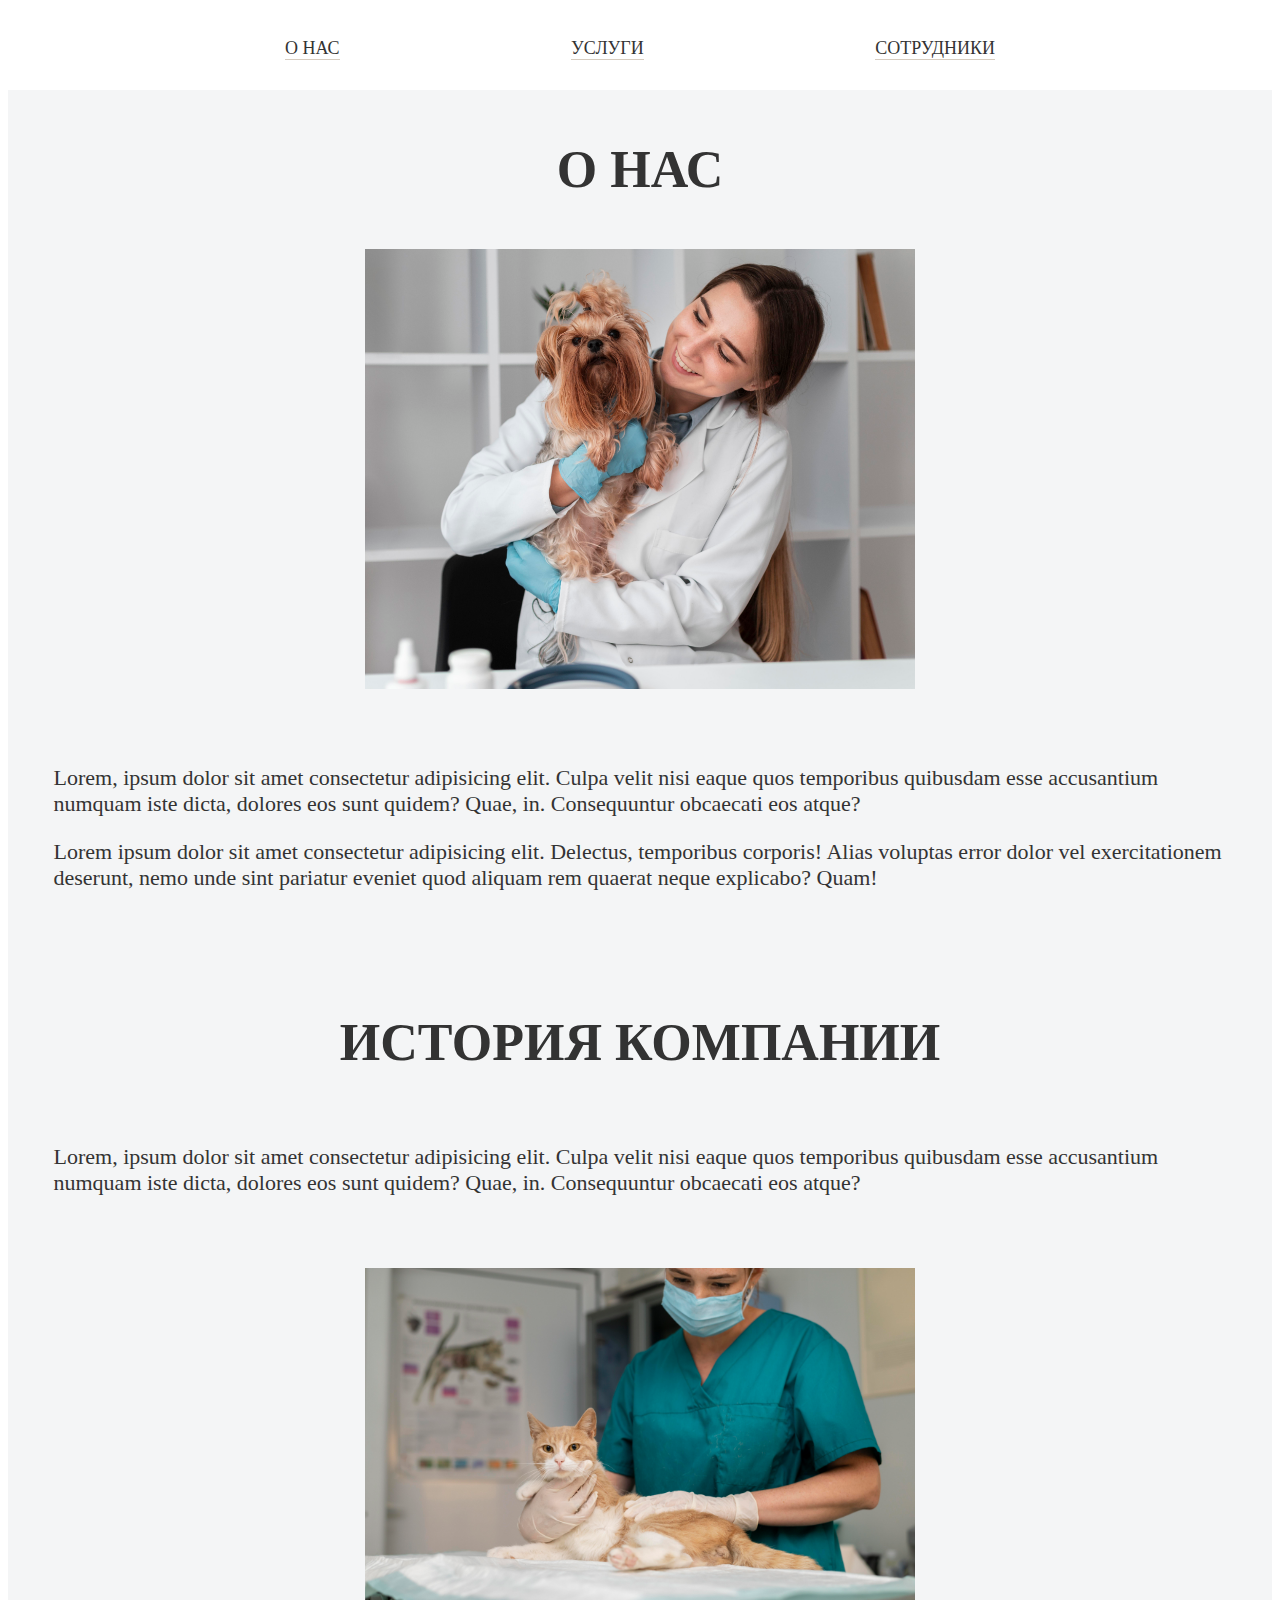
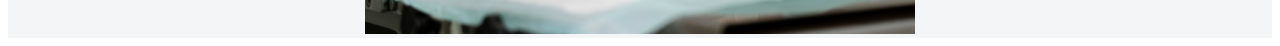
<file: index.html>
<!DOCTYPE html>
<html lang="ru">
<head>
   <meta charset="UTF-8">
   <meta http-equiv="X-UA-Compatible" content="IE=edge">
   <meta name="viewport" content="width=device-width, initial-scale=1.0">
   <link rel="stylesheet" href="css/style.css">
   <!-- здесь будет текст, который отображается во вкладке сайта  --> 
   <title>О нас</title>
   <!-- здесь будет маленькое изображение, которое отображается рядом с текстом во вкладке, необязательно, можете убрать. Если будете менять, то нужно изменить на всех страницах  -->
   <link rel="shortcut icon" href="images/pet.png">
</head>
<body>
   <header class="header">
   <!-- здесь пункты меню сайта  -->
      <nav>
         <ul class="menu container">
            <li><a href="index.html">О НАС</a></li>
            <li><a href="services.html">УСЛУГИ</a></li>
            <li><a href="staff.html">СОТРУДНИКИ</a></li>
            </ul>
      </nav>
   </header>
   <main>
      <section class="about">
         <div class="container">
            <h1 class="title">О НАС</h1> <!-- Главный заголовок страницы -->
            <div class="img">
               <img src="images/veter.jpg" alt="Ветеринар"> <!-- Картинка -->
            </div>
            <div class="text-container">
               <!-- Здесь текст для сайта, можно копировать и добавлять, сколько угодно -->
               <p class="text">Lorem, ipsum dolor sit amet consectetur adipisicing elit. Culpa velit nisi eaque quos temporibus
                  quibusdam esse accusantium numquam iste dicta, dolores eos sunt quidem? Quae, in. Consequuntur obcaecati eos
                  atque?</p>
               <p class="text">Lorem ipsum dolor sit amet consectetur adipisicing elit. Delectus, temporibus corporis! Alias
                  voluptas error dolor vel exercitationem deserunt, nemo unde sint pariatur eveniet quod aliquam rem quaerat neque
                  explicabo? Quam!</p>
            </div>
         </div>
      </section>
      <section class="history"> <!-- Еще один блок с текстом, можно удалить, если не нуден  -->
         <div class="container">
            <h2 class="title">ИСТОРИЯ КОМПАНИИ</h2> <!-- Еще заголовок  -->
            <div>
               <!-- Здесь текст для сайта, можно копировать и добавлять, сколько угодно -->
               <p class="text">Lorem, ipsum dolor sit amet consectetur adipisicing elit. Culpa velit nisi eaque quos
                  temporibus
                  quibusdam esse accusantium numquam iste dicta, dolores eos sunt quidem? Quae, in. Consequuntur obcaecati eos
                  atque?</p>
            </div>
            <div class="img">
               <img src="images/veter-3.jpg" alt="Ветеринар"> <!-- Картинка -->
            </div>
         </div>
      </section>
   </main>
</body>
</html>
</file>
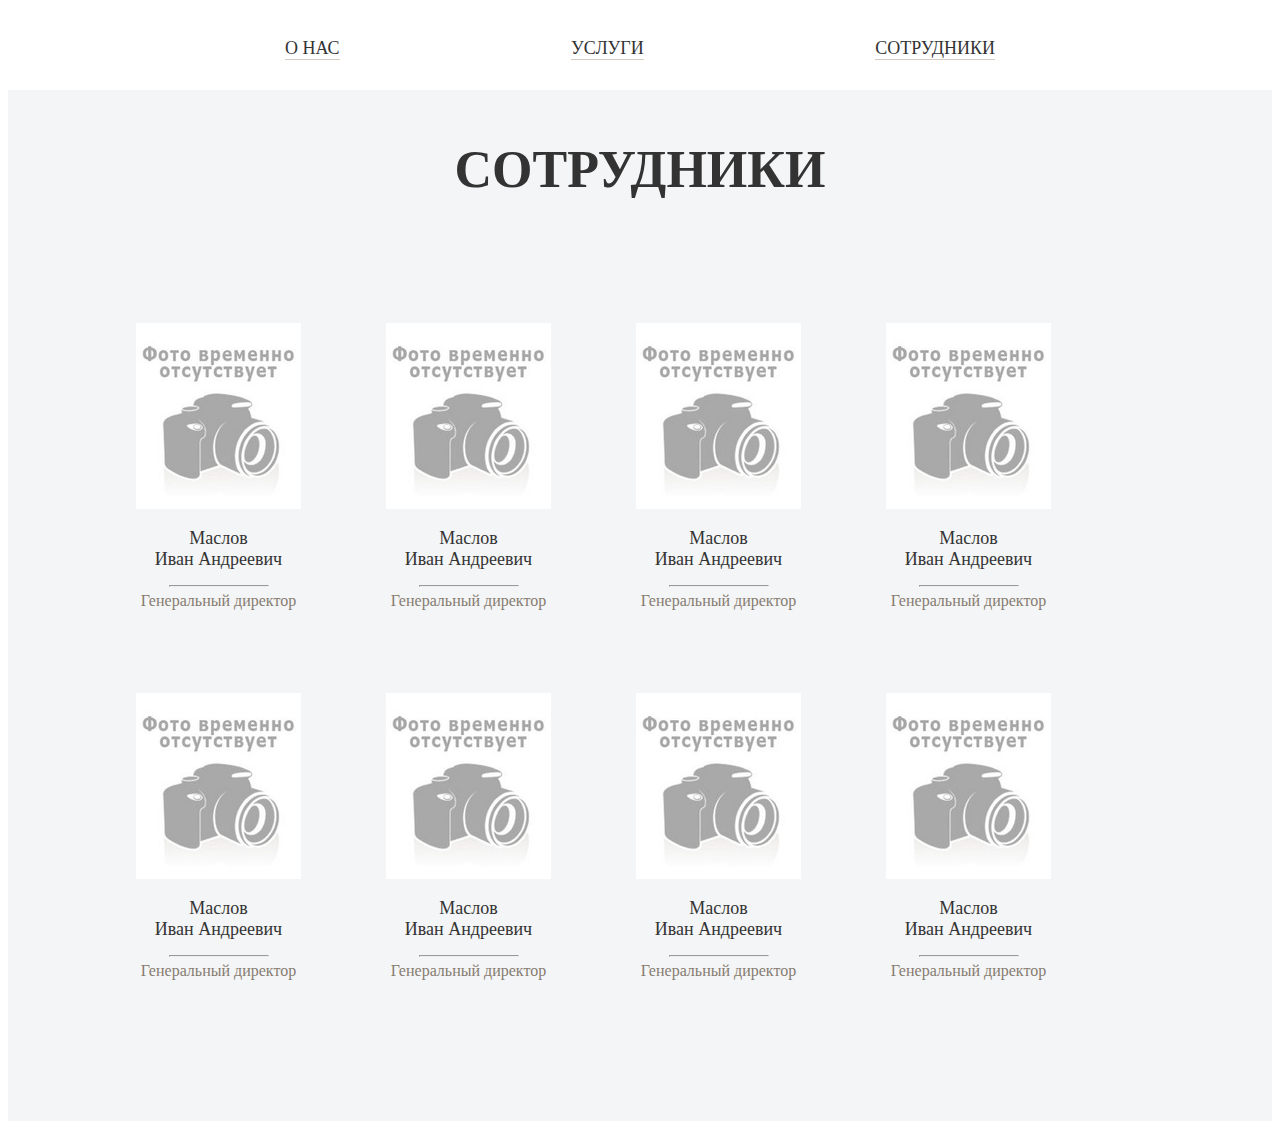
<file: staff.html>
<!DOCTYPE html>
<html lang="ru">
<head>
   <meta charset="UTF-8">
   <meta http-equiv="X-UA-Compatible" content="IE=edge">
   <meta name="viewport" content="width=device-width, initial-scale=1.0">
   <link rel="stylesheet" href="css/style.css">
   <!-- здесь будет текст, который отображается во вкладке сайта  --> 
   <title>Сотрудники</title>
   <!-- здесь будет маленькое изображение, которое отображается рядом с текстом во вкладке, необязательно, можете убрать. Если будете менять, то нужно изменить на всех страницах  -->
   <link rel="shortcut icon" href="images/pet.png">
</head>
<body>
   <header class="header">
   <!-- здесь пункты меню сайта  -->
      <nav>
         <ul class="menu container">
            <li><a href="index.html">О НАС</a></li>
            <li><a href="services.html">УСЛУГИ</a></li>
            <li><a href="staff.html">СОТРУДНИКИ</a></li>
            </ul>
      </nav>
   </header>
   <main>
      <section class="staff">
         <h1 class="title">СОТРУДНИКИ</h1>
         <div class="list-of-staff container">
            <ul>
               <!-- начинается карточка первого сотрудника  -->
               <li class="staff-card">
                  <a href="#popup-1"> <!-- здесь в id нужно указывать порядковый номер  -->
                     <div class="status-text online"><span>В клинике до 21:59</span></div> <!-- здесь текст со временем работы. Класс online меняет цвет на зеленый, а offline на серый  -->
                     <div class="card-img"><img src="images/profile.png" alt="Сотрудник"></div><!-- фото сотрудника  -->
                     <div class="card-name">Маслов <br>Иван Андреевич</div><!-- имя сотрудника  -->
                     <hr><!-- линия  -->
                     <div class="card-text">Генеральный директор</div><!-- должность сотрудника  -->
                  </a>
                  <!-- начинается всплывающее окно  -->
                  <div id="popup-1" class="popup"> <!-- здесь в id нужно указывать порядковый номер  -->
                     <a href="#" class="popap-area"></a>
                     <div class="popup-body">
                        <div class="popup-content">
                           <a href="#" class="popup-close"><img src="images/close.png" alt="Закрывающая кнопка"></a>
                           <div class="popup-title">Маслов <br>Иван Андреевич</div><!-- снова имя сотрудника  -->
                           <!-- описание сотрудника  -->
                           <div class="popup-text">Генеральный директор ООО «Ветстом», одним из подразделений которого является ветклиника «Чеширский кот».<br><br> 
               
                              В 1993 году закончил Российский химико-технологический университет им. Д.И. Менделеева по специальности
                              «Ядерно-химическая технология».<br><br>
               
                              В 2001 году получил высшее экономическое образование в Российской экономической академии им. Г.В. Плеханова.<br><br>
               
                              14 лет отдал работе в Издательстве «Инструменты. Технология. Оборудование», в том числе в течение 7 лет возглавлял его.<br><br>
               
                              В 2013 году основал собственную семейную компанию: интернет-магазин «Ветстом – все для ветеринарной стоматологии», а
                              затем в 2016 году открыл ветклинику «Чеширский кот».<br><br>
               
                              Женат, имеет дочь. В свободное время увлекается футболом и путешествиями с семьей. Дома у Ивана Андреевича живет собака,
                              кот и акварумные рыбки.<br><br>
                        </div>
                     </div>
                  </div>
                  <!-- заканчивается всплывающее окно  -->
               </li>
               <!-- заканчивается карточка первого сотрудника  -->
               <li class="staff-card">
                  <a href="#popup-1"> <!-- здесь в id нужно указывать порядковый номер  -->
                     <div class="status-text offline"><span>Будет 10 марта в 11:30</span></div>
                     <!-- здесь текст со временем работы. Класс online меняет цвет на зеленый, а offline на серый  -->
                     <div class="card-img"><img src="images/profile.png" alt="Сотрудник"></div><!-- фото сотрудника  -->
                     <div class="card-name">Маслов <br>Иван Андреевич</div><!-- имя сотрудника  -->
                     <hr><!-- линия  -->
                     <div class="card-text">Генеральный директор</div><!-- должность сотрудника  -->
                  </a>
                  <!-- начинается всплывающее окно  -->
                  <div id="popup-1" class="popup"> <!-- здесь в id нужно указывать порядковый номер  -->
                     <a href="#" class="popap-area"></a>
                     <div class="popup-body">
                        <div class="popup-content">
                           <a href="#" class="popup-close"><img src="images/close.png" alt="Закрывающая кнопка"></a>
                           <div class="popup-title">Маслов <br>Иван Андреевич</div><!-- снова имя сотрудника  -->
                           <!-- описание сотрудника  -->
                           <div class="popup-text">Генеральный директор ООО «Ветстом», одним из подразделений которого является
                              ветклиника «Чеширский кот».<br><br>
               
                              В 1993 году закончил Российский химико-технологический университет им. Д.И. Менделеева по специальности
                              «Ядерно-химическая технология».<br><br>
               
                              В 2001 году получил высшее экономическое образование в Российской экономической академии им. Г.В.
                              Плеханова.<br><br>
               
                              14 лет отдал работе в Издательстве «Инструменты. Технология. Оборудование», в том числе в течение 7 лет
                              возглавлял его.<br><br>
               
                              В 2013 году основал собственную семейную компанию: интернет-магазин «Ветстом – все для ветеринарной
                              стоматологии», а
                              затем в 2016 году открыл ветклинику «Чеширский кот».<br><br>
               
                              Женат, имеет дочь. В свободное время увлекается футболом и путешествиями с семьей. Дома у Ивана
                              Андреевича живет собака,
                              кот и акварумные рыбки.<br><br>
                           </div>
                        </div>
                     </div>
                     <!-- заканчивается всплывающее окно  -->
               </li>
               <li class="staff-card">
                  <a href="#popup-1"> <!-- здесь в id нужно указывать порядковый номер  -->
                     <div class="status-text online"><span>В клинике до 21:59</span></div>
                     <!-- здесь текст со временем работы. Класс online меняет цвет на зеленый, а offline на серый  -->
                     <div class="card-img"><img src="images/profile.png" alt="Сотрудник"></div><!-- фото сотрудника  -->
                     <div class="card-name">Маслов <br>Иван Андреевич</div><!-- имя сотрудника  -->
                     <hr><!-- линия  -->
                     <div class="card-text">Генеральный директор</div><!-- должность сотрудника  -->
                  </a>
                  <!-- начинается всплывающее окно  -->
                  <div id="popup-1" class="popup"> <!-- здесь в id нужно указывать порядковый номер  -->
                     <a href="#" class="popap-area"></a>
                     <div class="popup-body">
                        <div class="popup-content">
                           <a href="#" class="popup-close"><img src="images/close.png" alt="Закрывающая кнопка"></a>
                           <div class="popup-title">Маслов <br>Иван Андреевич</div><!-- снова имя сотрудника  -->
                           <!-- описание сотрудника  -->
                           <div class="popup-text">Генеральный директор ООО «Ветстом», одним из подразделений которого является
                              ветклиника «Чеширский кот».<br><br>
               
                              В 1993 году закончил Российский химико-технологический университет им. Д.И. Менделеева по специальности
                              «Ядерно-химическая технология».<br><br>
               
                              В 2001 году получил высшее экономическое образование в Российской экономической академии им. Г.В.
                              Плеханова.<br><br>
               
                              14 лет отдал работе в Издательстве «Инструменты. Технология. Оборудование», в том числе в течение 7 лет
                              возглавлял его.<br><br>
               
                              В 2013 году основал собственную семейную компанию: интернет-магазин «Ветстом – все для ветеринарной
                              стоматологии», а
                              затем в 2016 году открыл ветклинику «Чеширский кот».<br><br>
               
                              Женат, имеет дочь. В свободное время увлекается футболом и путешествиями с семьей. Дома у Ивана
                              Андреевича живет собака,
                              кот и акварумные рыбки.<br><br>
                           </div>
                        </div>
                     </div>
                     <!-- заканчивается всплывающее окно  -->
               </li>
               <li class="staff-card">
                  <a href="#popup-1"> <!-- здесь в id нужно указывать порядковый номер  -->
                     <div class="status-text online"><span>В клинике до 21:59</span></div>
                     <!-- здесь текст со временем работы. Класс online меняет цвет на зеленый, а offline на серый  -->
                     <div class="card-img"><img src="images/profile.png" alt="Сотрудник"></div><!-- фото сотрудника  -->
                     <div class="card-name">Маслов <br>Иван Андреевич</div><!-- имя сотрудника  -->
                     <hr><!-- линия  -->
                     <div class="card-text">Генеральный директор</div><!-- должность сотрудника  -->
                  </a>
                  <!-- начинается всплывающее окно  -->
                  <div id="popup-1" class="popup"> <!-- здесь в id нужно указывать порядковый номер  -->
                     <a href="#" class="popap-area"></a>
                     <div class="popup-body">
                        <div class="popup-content">
                           <a href="#" class="popup-close"><img src="images/close.png" alt="Закрывающая кнопка"></a>
                           <div class="popup-title">Маслов <br>Иван Андреевич</div><!-- снова имя сотрудника  -->
                           <!-- описание сотрудника  -->
                           <div class="popup-text">Генеральный директор ООО «Ветстом», одним из подразделений которого является
                              ветклиника «Чеширский кот».<br><br>
               
                              В 1993 году закончил Российский химико-технологический университет им. Д.И. Менделеева по специальности
                              «Ядерно-химическая технология».<br><br>
               
                              В 2001 году получил высшее экономическое образование в Российской экономической академии им. Г.В.
                              Плеханова.<br><br>
               
                              14 лет отдал работе в Издательстве «Инструменты. Технология. Оборудование», в том числе в течение 7 лет
                              возглавлял его.<br><br>
               
                              В 2013 году основал собственную семейную компанию: интернет-магазин «Ветстом – все для ветеринарной
                              стоматологии», а
                              затем в 2016 году открыл ветклинику «Чеширский кот».<br><br>
               
                              Женат, имеет дочь. В свободное время увлекается футболом и путешествиями с семьей. Дома у Ивана
                              Андреевича живет собака,
                              кот и акварумные рыбки.<br><br>
                           </div>
                        </div>
                     </div>
                     <!-- заканчивается всплывающее окно  -->
               </li>
               <li class="staff-card">
                  <a href="#popup-1"> <!-- здесь в id нужно указывать порядковый номер  -->
                     <div class="status-text online"><span>В клинике до 21:59</span></div>
                     <!-- здесь текст со временем работы. Класс online меняет цвет на зеленый, а offline на серый  -->
                     <div class="card-img"><img src="images/profile.png" alt="Сотрудник"></div><!-- фото сотрудника  -->
                     <div class="card-name">Маслов <br>Иван Андреевич</div><!-- имя сотрудника  -->
                     <hr><!-- линия  -->
                     <div class="card-text">Генеральный директор</div><!-- должность сотрудника  -->
                  </a>
                  <!-- начинается всплывающее окно  -->
                  <div id="popup-1" class="popup"> <!-- здесь в id нужно указывать порядковый номер  -->
                     <a href="#" class="popap-area"></a>
                     <div class="popup-body">
                        <div class="popup-content">
                           <a href="#" class="popup-close"><img src="images/close.png" alt="Закрывающая кнопка"></a>
                           <div class="popup-title">Маслов <br>Иван Андреевич</div><!-- снова имя сотрудника  -->
                           <!-- описание сотрудника  -->
                           <div class="popup-text">Генеральный директор ООО «Ветстом», одним из подразделений которого является
                              ветклиника «Чеширский кот».<br><br>
               
                              В 1993 году закончил Российский химико-технологический университет им. Д.И. Менделеева по специальности
                              «Ядерно-химическая технология».<br><br>
               
                              В 2001 году получил высшее экономическое образование в Российской экономической академии им. Г.В.
                              Плеханова.<br><br>
               
                              14 лет отдал работе в Издательстве «Инструменты. Технология. Оборудование», в том числе в течение 7 лет
                              возглавлял его.<br><br>
               
                              В 2013 году основал собственную семейную компанию: интернет-магазин «Ветстом – все для ветеринарной
                              стоматологии», а
                              затем в 2016 году открыл ветклинику «Чеширский кот».<br><br>
               
                              Женат, имеет дочь. В свободное время увлекается футболом и путешествиями с семьей. Дома у Ивана
                              Андреевича живет собака,
                              кот и акварумные рыбки.<br><br>
                           </div>
                        </div>
                     </div>
                     <!-- заканчивается всплывающее окно  -->
               </li>
               <li class="staff-card">
                  <a href="#popup-1"> <!-- здесь в id нужно указывать порядковый номер  -->
                     <div class="status-text online"><span>В клинике до 21:59</span></div>
                     <!-- здесь текст со временем работы. Класс online меняет цвет на зеленый, а offline на серый  -->
                     <div class="card-img"><img src="images/profile.png" alt="Сотрудник"></div><!-- фото сотрудника  -->
                     <div class="card-name">Маслов <br>Иван Андреевич</div><!-- имя сотрудника  -->
                     <hr><!-- линия  -->
                     <div class="card-text">Генеральный директор</div><!-- должность сотрудника  -->
                  </a>
                  <!-- начинается всплывающее окно  -->
                  <div id="popup-1" class="popup"> <!-- здесь в id нужно указывать порядковый номер  -->
                     <a href="#" class="popap-area"></a>
                     <div class="popup-body">
                        <div class="popup-content">
                           <a href="#" class="popup-close"><img src="images/close.png" alt="Закрывающая кнопка"></a>
                           <div class="popup-title">Маслов <br>Иван Андреевич</div><!-- снова имя сотрудника  -->
                           <!-- описание сотрудника  -->
                           <div class="popup-text">Генеральный директор ООО «Ветстом», одним из подразделений которого является
                              ветклиника «Чеширский кот».<br><br>
               
                              В 1993 году закончил Российский химико-технологический университет им. Д.И. Менделеева по специальности
                              «Ядерно-химическая технология».<br><br>
               
                              В 2001 году получил высшее экономическое образование в Российской экономической академии им. Г.В.
                              Плеханова.<br><br>
               
                              14 лет отдал работе в Издательстве «Инструменты. Технология. Оборудование», в том числе в течение 7 лет
                              возглавлял его.<br><br>
               
                              В 2013 году основал собственную семейную компанию: интернет-магазин «Ветстом – все для ветеринарной
                              стоматологии», а
                              затем в 2016 году открыл ветклинику «Чеширский кот».<br><br>
               
                              Женат, имеет дочь. В свободное время увлекается футболом и путешествиями с семьей. Дома у Ивана
                              Андреевича живет собака,
                              кот и акварумные рыбки.<br><br>
                           </div>
                        </div>
                     </div>
                     <!-- заканчивается всплывающее окно  -->
               </li>
               <li class="staff-card">
                  <a href="#popup-1"> <!-- здесь в id нужно указывать порядковый номер  -->
                     <div class="status-text online"><span>В клинике до 21:59</span></div>
                     <!-- здесь текст со временем работы. Класс online меняет цвет на зеленый, а offline на серый  -->
                     <div class="card-img"><img src="images/profile.png" alt="Сотрудник"></div><!-- фото сотрудника  -->
                     <div class="card-name">Маслов <br>Иван Андреевич</div><!-- имя сотрудника  -->
                     <hr><!-- линия  -->
                     <div class="card-text">Генеральный директор</div><!-- должность сотрудника  -->
                  </a>
                  <!-- начинается всплывающее окно  -->
                  <div id="popup-1" class="popup"> <!-- здесь в id нужно указывать порядковый номер  -->
                     <a href="#" class="popap-area"></a>
                     <div class="popup-body">
                        <div class="popup-content">
                           <a href="#" class="popup-close"><img src="images/close.png" alt="Закрывающая кнопка"></a>
                           <div class="popup-title">Маслов <br>Иван Андреевич</div><!-- снова имя сотрудника  -->
                           <!-- описание сотрудника  -->
                           <div class="popup-text">Генеральный директор ООО «Ветстом», одним из подразделений которого является
                              ветклиника «Чеширский кот».<br><br>
               
                              В 1993 году закончил Российский химико-технологический университет им. Д.И. Менделеева по специальности
                              «Ядерно-химическая технология».<br><br>
               
                              В 2001 году получил высшее экономическое образование в Российской экономической академии им. Г.В.
                              Плеханова.<br><br>
               
                              14 лет отдал работе в Издательстве «Инструменты. Технология. Оборудование», в том числе в течение 7 лет
                              возглавлял его.<br><br>
               
                              В 2013 году основал собственную семейную компанию: интернет-магазин «Ветстом – все для ветеринарной
                              стоматологии», а
                              затем в 2016 году открыл ветклинику «Чеширский кот».<br><br>
               
                              Женат, имеет дочь. В свободное время увлекается футболом и путешествиями с семьей. Дома у Ивана
                              Андреевича живет собака,
                              кот и акварумные рыбки.<br><br>
                           </div>
                        </div>
                     </div>
                     <!-- заканчивается всплывающее окно  -->
               </li>
               <li class="staff-card">
                  <a href="#popup-1"> <!-- здесь в id нужно указывать порядковый номер  -->
                     <div class="status-text online"><span>В клинике до 21:59</span></div>
                     <!-- здесь текст со временем работы. Класс online меняет цвет на зеленый, а offline на серый  -->
                     <div class="card-img"><img src="images/profile.png" alt="Сотрудник"></div><!-- фото сотрудника  -->
                     <div class="card-name">Маслов <br>Иван Андреевич</div><!-- имя сотрудника  -->
                     <hr><!-- линия  -->
                     <div class="card-text">Генеральный директор</div><!-- должность сотрудника  -->
                  </a>
                  <!-- начинается всплывающее окно  -->
                  <div id="popup-1" class="popup"> <!-- здесь в id нужно указывать порядковый номер  -->
                     <a href="#" class="popap-area"></a>
                     <div class="popup-body">
                        <div class="popup-content">
                           <a href="#" class="popup-close"><img src="images/close.png" alt="Закрывающая кнопка"></a>
                           <div class="popup-title">Маслов <br>Иван Андреевич</div><!-- снова имя сотрудника  -->
                           <!-- описание сотрудника  -->
                           <div class="popup-text">Генеральный директор ООО «Ветстом», одним из подразделений которого является
                              ветклиника «Чеширский кот».<br><br>
               
                              В 1993 году закончил Российский химико-технологический университет им. Д.И. Менделеева по специальности
                              «Ядерно-химическая технология».<br><br>
               
                              В 2001 году получил высшее экономическое образование в Российской экономической академии им. Г.В.
                              Плеханова.<br><br>
               
                              14 лет отдал работе в Издательстве «Инструменты. Технология. Оборудование», в том числе в течение 7 лет
                              возглавлял его.<br><br>
               
                              В 2013 году основал собственную семейную компанию: интернет-магазин «Ветстом – все для ветеринарной
                              стоматологии», а
                              затем в 2016 году открыл ветклинику «Чеширский кот».<br><br>
               
                              Женат, имеет дочь. В свободное время увлекается футболом и путешествиями с семьей. Дома у Ивана
                              Андреевича живет собака,
                              кот и акварумные рыбки.<br><br>
                           </div>
                        </div>
                     </div>
                     <!-- заканчивается всплывающее окно  -->
               </li>
            </ul>
         </div>
      </section>
   </main>
</body>
</html>
</file>
<file: css/style.css>
* {
   box-sizing: border-box;
}

body {
   color: #333333; /* цвет для всего текста*/
}

.container {
   max-width: 1173px;
   margin: auto;
}

a {
   text-decoration: none;
   color: #333333; /*цвет ссылок */
}

a:hover {
   cursor: pointer;
}

.menu {
   display: flex;
   text-align: center;
   justify-content: space-evenly;
   padding: 30px 0;
   font-size: 18px; /* размер шрифта меню*/
}

li {
   list-style-type: none;
}

.menu li {
   border-bottom: 1px solid #d6ccc0; /* цвет и размер подчеркивания меню*/
}

.menu li:hover {
   border-bottom: 2px solid #d6ccc0;
}

.title {
   text-align: center;
   font-size: 52px; /* размер шрифта заголовка*/
   margin: 0;
   padding: 50px 0;
}

.about, .history, .staff {
   background-color: #f4f5f6; /* цвет фона */
}

.img {
   text-align: center;
}

.img img {
   max-width: 550px; /* размер изображения*/
}

.text-container {
   padding: 50px 0; /* отступы у текста 1*/
}

.history p {
   padding: 0 0 50px 0; /* отступы у текста 2*/
}

.text {
   font-size: 22px; /* размер шрифта текста*/
}

.list-of-staff {
   padding-bottom: 100px;
}

.list-of-staff ul {
   display: flex;
   flex-wrap: wrap;
}

.staff-card {
   text-align: center;
   width: 250px;
   padding: 10px 10px 25px 10px;
}

.staff-card:hover {
   background-color: #fff;
}

.staff-card:hover .card-name {
   color: #ed6b49;
}

.staff-card:hover .online {
   color: #66c18f;
}

.staff-card:hover .offline {
   color: #867c71;
}

.status-text {
   color: #f4f5f6;
   padding: 15px 0;
}

card-img {
   text-align: center;
}

.card-name {
   font-size: 18px;
   padding: 15px 0 10px 0;
}

hr {
   width: 100px;
   background-color: #d6ccc0;
   margin-top: 5px;
   margin-bottom: 5px;
}

.card-text {
   color: #867c71;
}

.popup {
   position: fixed;
   width: 100%;
   height: 100%;
   background-color: rgba(0, 0, 0, 0.8);
   top: 0;
   left: 0;
   opacity: 0;
   visibility: hidden;
}

.popup:target {
   opacity: 1;
   visibility: visible;
}

.popap-area {
   position: absolute;
   width: 100%;
   height: 100%;
   top: 0;
   left: 0;
}

.popup-body {
   min-height: 100%;
   display: flex;
   align-items: center;
   justify-content: center;
   padding: 30px 10px;
}

.popup-content {
   background-color: #fff;
   max-width: 700px;
   max-height: 800px;
   padding: 50px 105px;
   position: relative;
   overflow-y: auto;
}

.popup-close {
   position: absolute;
   right: 50px;
   top: 30px;
}

.popup-title {
   font-size: 46px;
   margin-bottom: 30px;
}

.popup-text {
   font-size: 18px;
   text-align: left;
}
</file>
